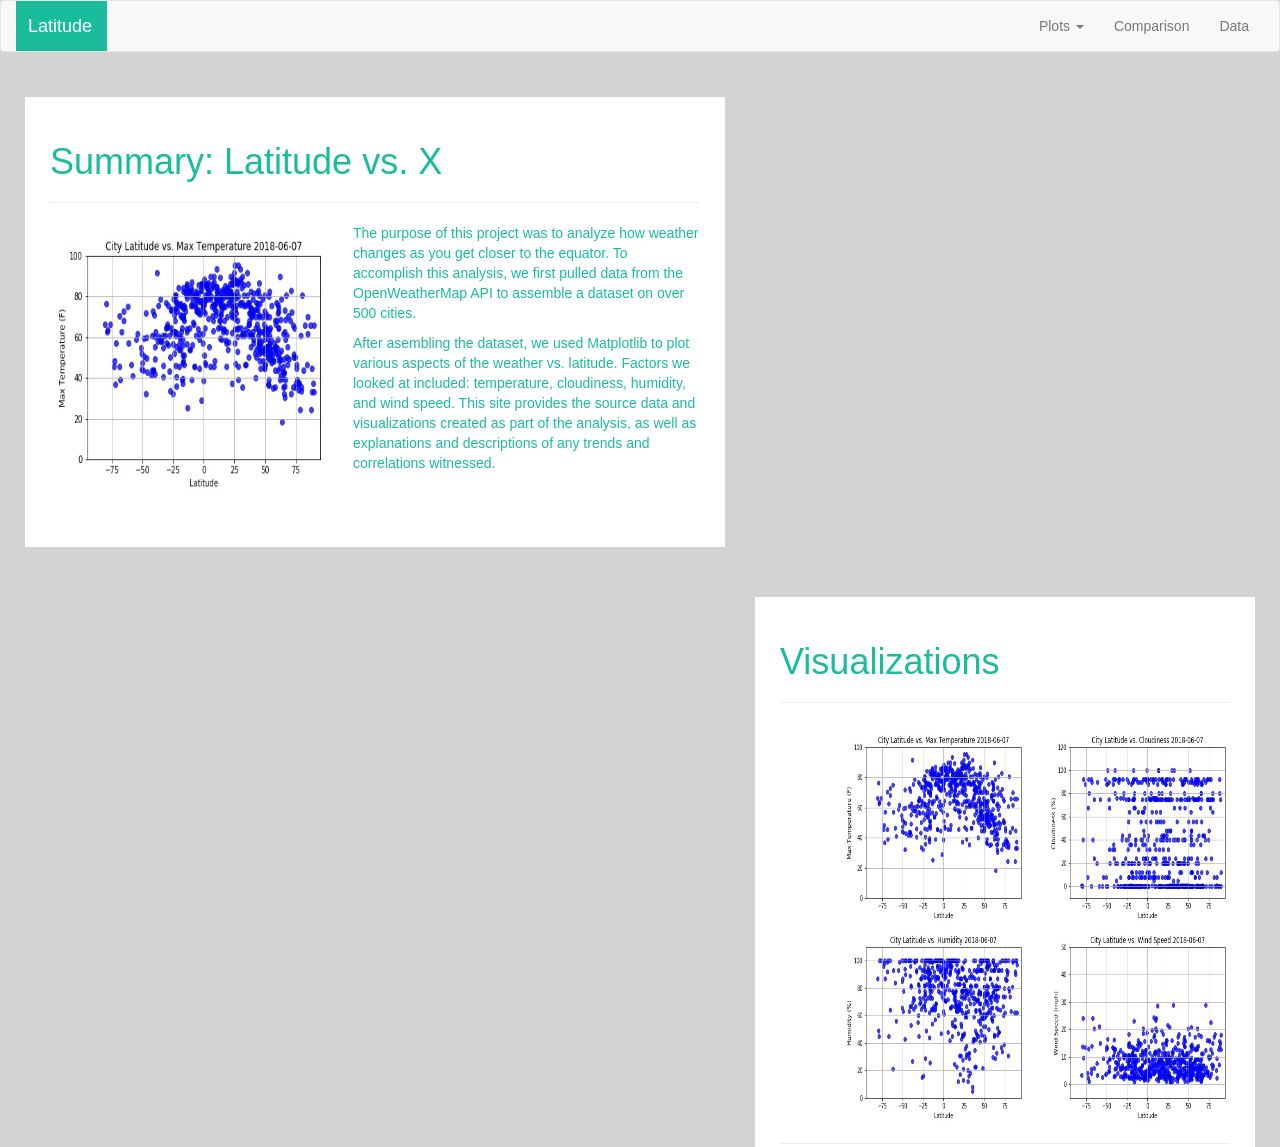
<file: Assignment12/index.html>
<html lang="en">
<head>
    <meta charset="UTF-8">
    <meta name="viewport" content="width=device-width, initial-scale=1.0">
    <meta http-equiv="X-UA-Compatible" content="ie=edge">
    <link rel="stylesheet" href="https://maxcdn.bootstrapcdn.com/bootstrap/3.3.6/css/bootstrap.min.css">
    <link rel="stylesheet" href="style.css">
    <title>Document</title>

</head>

<nav class="navbar navbar-default">
    <div class="container-fluid">
        <div class="navbar-header">
            <a class="navbar-brand" href="index.html" style="color: white">Latitude</a>
        </div>
        <div class="collapse navbar-collapse" id="bs-example-navbar-collapse-1">
            <ul class="nav navbar-nav navbar-right">
                <li class="dropdown">
                    <a href="#" class="dropdown-toggle" data-toggle="dropdown" role="button" aria-haspopup="true" aria-expanded="false">Plots <span class="caret"></span></a></a>
                    <ul class="dropdown-menu">
                        <li><a href="maxtemp.html">Max Temperature</a></li>
                        <li><a href="humidity.html">Humditiy</a></li>
                        <li><a href="cloudiness.html">Cloudiness</a></li>
                        <li><a href="windspeed.html">Windspeed</a></li>
                    </ul>
                </li>
                <li><a href="comparison.html">Comparison</a></li>
                <li><a href="data.html">Data</a></li>
            </ul>
        </div>
    </div>
</nav>

<body>
<div class = "background"></div>
    <div class= "boxes">
        <div class = "summary" align="left">
            <h1 style="color: #1ABC9C">Summary: Latitude vs. X</h1>
            <hr></hr>
            <img src="./images/lat_vs_temp.jpg" alt="Latitude against max temperature" style="width:300px;height:270px;" align="left">
            <p style="color: #1ABC9C">The purpose of this project was to analyze how weather changes as you get closer to the equator. To accomplish this 
                analysis, we first pulled data from the OpenWeatherMap API to assemble a dataset on over 500 cities. </p>
            <p style="color: #1ABC9C">After asembling the dataset, we used Matplotlib to plot various aspects of the weather vs. latitude. Factors we looked at included: temperature,
                cloudiness, humidity, and wind speed. This site provides the source data and visualizations created as part of the analysis, as
                well as explanations and descriptions of any trends and correlations witnessed.
            </p>
        </div>
        <div class = "visualizations" align="right">
            <h1 style="color: #1ABC9C" align="left">Visualizations</h1>
            <hr></hr>
            <div class = "row">
                <a href="maxtemp.html"><img src="./images/lat_vs_temp.jpg" alt="Latitude against max temperature" style="width:200px;height:200px" float="left"></a>
                <a href="cloudiness.html"><img src="./images/lat_vs_cloudiness.jpg" alt="Latitude against cloudiness" style="width:200px;height:200px" float="left"></a>
             </div>
             <div class = "row">
                <a href="humidity.html"><img src="./images/lat_vs_humidity.jpg" alt="Latitude against humidity" style="width:200px;height:200px" float="right"></a>
                <a href="windspeed.html"><img src="./images/lat_vs_windspeed.jpg" alt="Latitude against wind speed" style="width:200px;height:200px" float="right"></a>
             </div>
            <hr></hr>
        </div>
    </div>
</div>

</body>

<script src="https://cdnjs.cloudflare.com/ajax/libs/jquery/3.3.1/jquery.min.js"></script>
<script src="https://cdnjs.cloudflare.com/ajax/libs/twitter-bootstrap/3.3.7/js/bootstrap.min.js"></script>

</html>
</file>
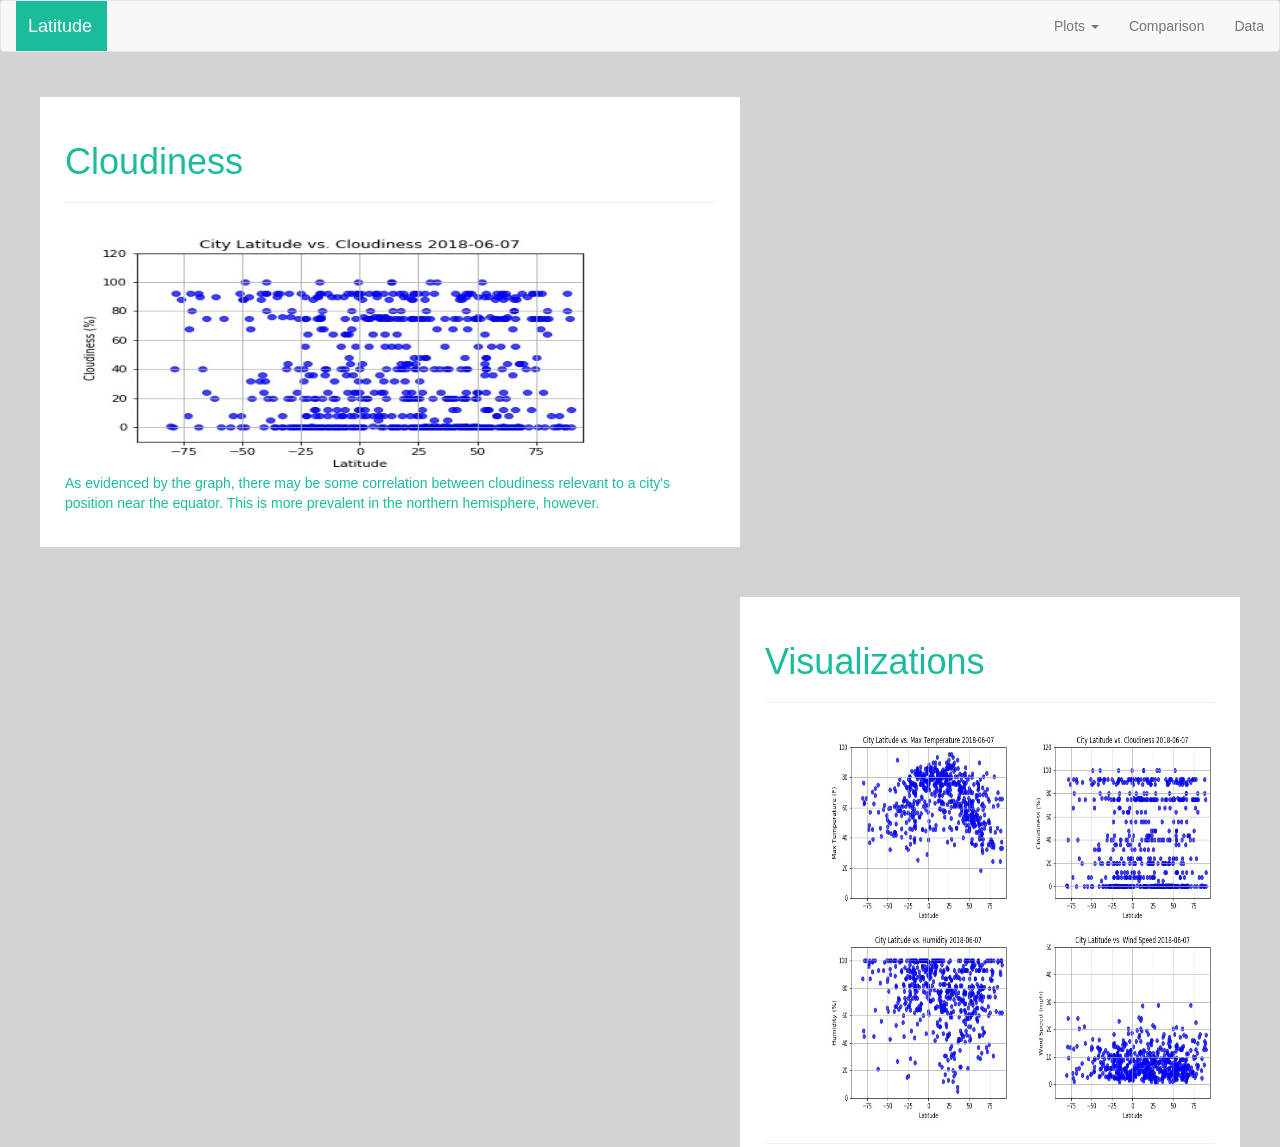
<file: Assignment12/cloudiness.html>
<html lang="en">
<head>
    <meta charset="UTF-8">
    <meta name="viewport" content="width=device-width, initial-scale=1.0">
    <meta http-equiv="X-UA-Compatible" content="ie=edge">
    <link rel="stylesheet" href="https://maxcdn.bootstrapcdn.com/bootstrap/3.3.6/css/bootstrap.min.css">
    <link rel="stylesheet" href="style.css">
    <title>Document</title>

</head>
    <nav class="navbar navbar-default">
        <div class="container-fluid">
            <div class="navbar-header">
                <a class="navbar-brand" href="index.html" style="color: white">Latitude</a>
            </div>
            <ul class="nav navbar-nav navbar-right">
                <li class="dropdown">
                    <a href="#" class="dropdown-toggle" data-toggle="dropdown" role="button" aria-haspopup="true" aria-expanded="false">Plots <span class="caret"></span></a></a>
                    <ul class="dropdown-menu">
                        <li><a href="maxtemp.html">Max Temperature</a></li>
                        <li><a href="humidity.html">Humditiy</a></li>
                        <li><a href="cloudiness.html">Cloudiness</a></li>
                        <li><a href="windspeed.html">Windspeed</a></li>
                    </ul>
                </li>
                <li><a href="comparison.html">Comparison</a></li>
                <li><a href="data.html">Data</a></li>
            </ul>
        </div>
    </nav>
<body>
<div class = "background"></div>
<div class="container-fluid">
    <div class= "boxes">
        <div class = "cloudiness" align="left">
            <h1 style="color: #1ABC9C">Cloudiness</h1>
            <hr></hr>
            <img src="./images/lat_vs_cloudiness.jpg" alt="Latitude against cloudiness" style="width:575px;height:250px;" align="center">
            <p style="color: #1ABC9C">As evidenced by the graph, there may be some correlation between cloudiness relevant to a city's position
                near the equator. This is more prevalent in the northern hemisphere, however.

            </p>
        </div>
        <div class = "visualizations" align="right">
            <h1 style="color: #1ABC9C" align="left">Visualizations</h1>
            <hr></hr>
            <div class = "row">
                <a href="maxtemp.html"><img src="./images/lat_vs_temp.jpg" alt="Latitude against max temperature" style="width:200px;height:200px" float="left"></a>
                <a href="cloudiness.html"><img src="./images/lat_vs_cloudiness.jpg" alt="Latitude against cloudiness" style="width:200px;height:200px" float="left"></a>
             </div>
             <div class = "row">
                <a href="humidity.html"><img src="./images/lat_vs_humidity.jpg" alt="Latitude against humidity" style="width:200px;height:200px" float="right"></a>
                <a href="windspeed.html"><img src="./images/lat_vs_windspeed.jpg" alt="Latitude against wind speed" style="width:200px;height:200px" float="right"></a>
             </div>
            <hr></hr>
        </div>
    </div>
</div>
</div>


</body>

<script src="https://cdnjs.cloudflare.com/ajax/libs/jquery/3.3.1/jquery.min.js"></script>
<script src="https://cdnjs.cloudflare.com/ajax/libs/twitter-bootstrap/3.3.7/js/bootstrap.min.js"></script>

</html>
</file>
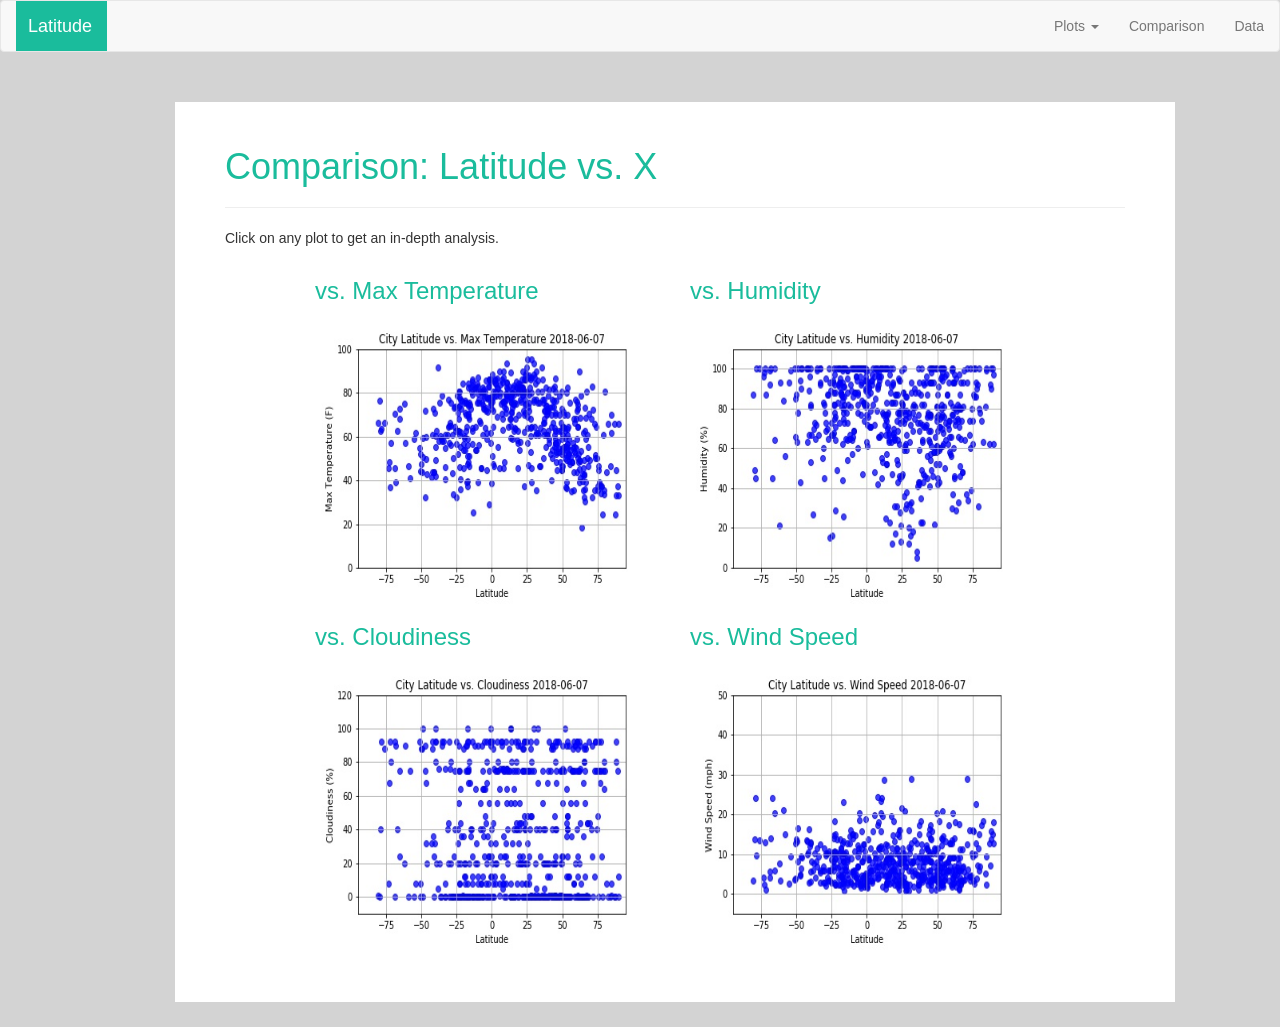
<file: Assignment12/comparison.html>
<html lang="en">
<head>
    <meta charset="UTF-8">
    <meta name="viewport" content="width=device-width, initial-scale=1.0">
    <meta http-equiv="X-UA-Compatible" content="ie=edge">
    <link rel="stylesheet" href="https://maxcdn.bootstrapcdn.com/bootstrap/3.3.6/css/bootstrap.min.css">
    <link rel="stylesheet" href="style.css">
    <title>Document</title>

</head>
    <nav class="navbar navbar-default">
        <div class="container-fluid">
            <div class="navbar-header">
                <a class="navbar-brand" href="index.html"style="color: white">Latitude</a>
            </div>
            <ul class="nav navbar-nav navbar-right">
                <li class="dropdown">
                    <a href="#" class="dropdown-toggle" data-toggle="dropdown" role="button" aria-haspopup="true" aria-expanded="false">Plots <span class="caret"></span></a></a>
                    <ul class="dropdown-menu">
                        <li><a href="maxtemp.html">Max Temperature</a></li>
                        <li><a href="humidity.html">Humditiy</a></li>
                        <li><a href="cloudiness.html">Cloudiness</a></li>
                        <li><a href="windspeed.html">Windspeed</a></li>
                    </ul>
                </li>
                <li><a href="comparison.html">Comparison</a></li>
                <li><a href="data.html">Data</a></li>
            </ul>
        </div>
    </nav>
<body>
    <div class = "background">
        <div class="comparison">
            <h1 style="color: #1ABC9C">Comparison: Latitude vs. X</h1>
            <hr></hr>
            <p>Click on any plot to get an in-depth analysis.</p>
            <div class="container-fluid">
                <div class="row">
                    <div class ="col-md-1"></div>
                    <div class="col-md-5">
                        <h3 style="color: #1ABC9C">vs. Max Temperature</h3>
                        <a href="maxtemp.html"><img src="./images/lat_vs_temp.jpg" alt="Latitude against max temperature" width="100%" height="40%" float="left"></a>
                    </div>
                    <div class = "col-md-5">
                        <h3 style="color: #1ABC9C">vs. Humidity</h3>
                        <a href="humidity.html"><img src="./images/lat_vs_humidity.jpg" alt="Latitude against humidity" width="100%" height="40%" float="right"></a>
                    </div>
                    <div class="col-md-1">
                    </div>
                </div>
                <div class="row">
                    <div class ="col-md-1"></div>
                    <div class="col-md-5">
                        <h3 style="color: #1ABC9C">vs. Cloudiness</h3>
                        <a href="cloudiness.html"><img src="./images/lat_vs_cloudiness.jpg" alt="Latitude against cloudiness" width="100%" height="40%" float="left"></a>
                    </div>
                    <div class="col-md-5">
                        <h3 style="color: #1ABC9C">vs. Wind Speed</h3>
                        <a href="windspeed.html"><img src="./images/lat_vs_windspeed.jpg" alt="Latitude against wind speed" width="100%" height="40%" float="right"></a>
                    </div>
                    <div class="col-md-1">
                    </div>
                </div>
            </div>


        </div>
    </div>
</body>

<script src="https://cdnjs.cloudflare.com/ajax/libs/jquery/3.3.1/jquery.min.js"></script>
<script src="https://cdnjs.cloudflare.com/ajax/libs/twitter-bootstrap/3.3.7/js/bootstrap.min.js"></script>

</html>
</file>
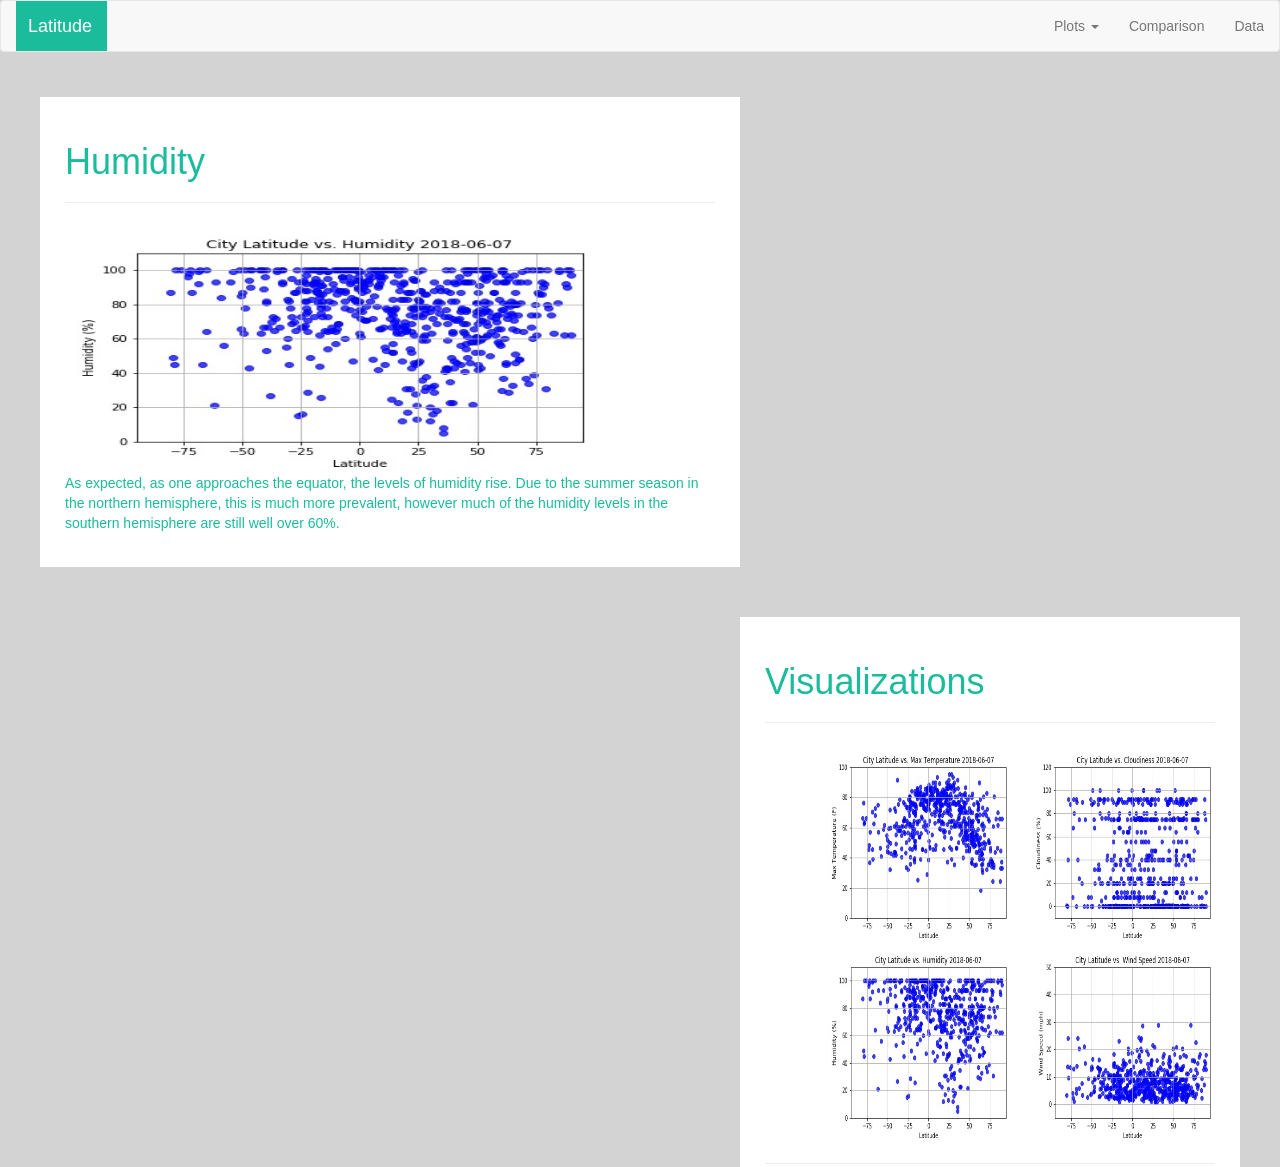
<file: Assignment12/humidity.html>
<html lang="en">
<head>
    <meta charset="UTF-8">
    <meta name="viewport" content="width=device-width, initial-scale=1.0">
    <meta http-equiv="X-UA-Compatible" content="ie=edge">
    <link rel="stylesheet" href="https://maxcdn.bootstrapcdn.com/bootstrap/3.3.6/css/bootstrap.min.css">
    <link rel="stylesheet" href="style.css">
    <title>Document</title>

</head>
    <nav class="navbar navbar-default">
        <div class="container-fluid">
            <div class="navbar-header">
                <a class="navbar-brand" href="index.html" style="color: white">Latitude</a>
            </div>
            <ul class="nav navbar-nav navbar-right">
                <li class="dropdown">
                    <a href="#" class="dropdown-toggle" data-toggle="dropdown" role="button" aria-haspopup="true" aria-expanded="false">Plots <span class="caret"></span></a></a>
                    <ul class="dropdown-menu">
                        <li><a href="maxtemp.html">Max Temperature</a></li>
                        <li><a href="humidity.html">Humditiy</a></li>
                        <li><a href="cloudiness.html">Cloudiness</a></li>
                        <li><a href="windspeed.html">Windspeed</a></li>
                    </ul>
                </li>
                <li><a href="comparison.html">Comparison</a></li>
                <li><a href="data.html">Data</a></li>
            </ul>
        </div>
    </nav>
<body>
<div class = "background"></div>
<div class="container-fluid">
    <div class= "boxes">
        <div class = "humidity" align="left">
            <h1 style="color: #1ABC9C">Humidity</h1>
            <hr></hr>
            <img src="./images/lat_vs_humidity.jpg" alt="Latitude against humidity" style="width:575px;height:250px;" align="center">
            <p style="color: #1ABC9C">As expected, as one approaches the equator, the levels of humidity rise. Due to the summer season in 
                the northern hemisphere, this is much more prevalent, however much of the humidity levels in the southern hemisphere are still
                well over 60%.

            </p>
        </div>
        <div class = "visualizations" align="right">
            <h1 style="color: #1ABC9C" align="left">Visualizations</h1>
            <hr></hr>
            <div class = "row">
                <a href="maxtemp.html"><img src="./images/lat_vs_temp.jpg" alt="Latitude against max temperature" style="width:200px;height:200px" float="left"></a>
                <a href="cloudiness.html"><img src="./images/lat_vs_cloudiness.jpg" alt="Latitude against cloudiness" style="width:200px;height:200px" float="left"></a>
             </div>
             <div class = "row">
                <a href="humidity.html"><img src="./images/lat_vs_humidity.jpg" alt="Latitude against humidity" style="width:200px;height:200px" float="right"></a>
                <a href="windspeed.html"><img src="./images/lat_vs_windspeed.jpg" alt="Latitude against wind speed" style="width:200px;height:200px" float="right"></a>
             </div>
            <hr></hr>
        </div>
    </div>
</div>
</div>


</body>

<script src="https://cdnjs.cloudflare.com/ajax/libs/jquery/3.3.1/jquery.min.js"></script>
<script src="https://cdnjs.cloudflare.com/ajax/libs/twitter-bootstrap/3.3.7/js/bootstrap.min.js"></script>

</html>
</file>
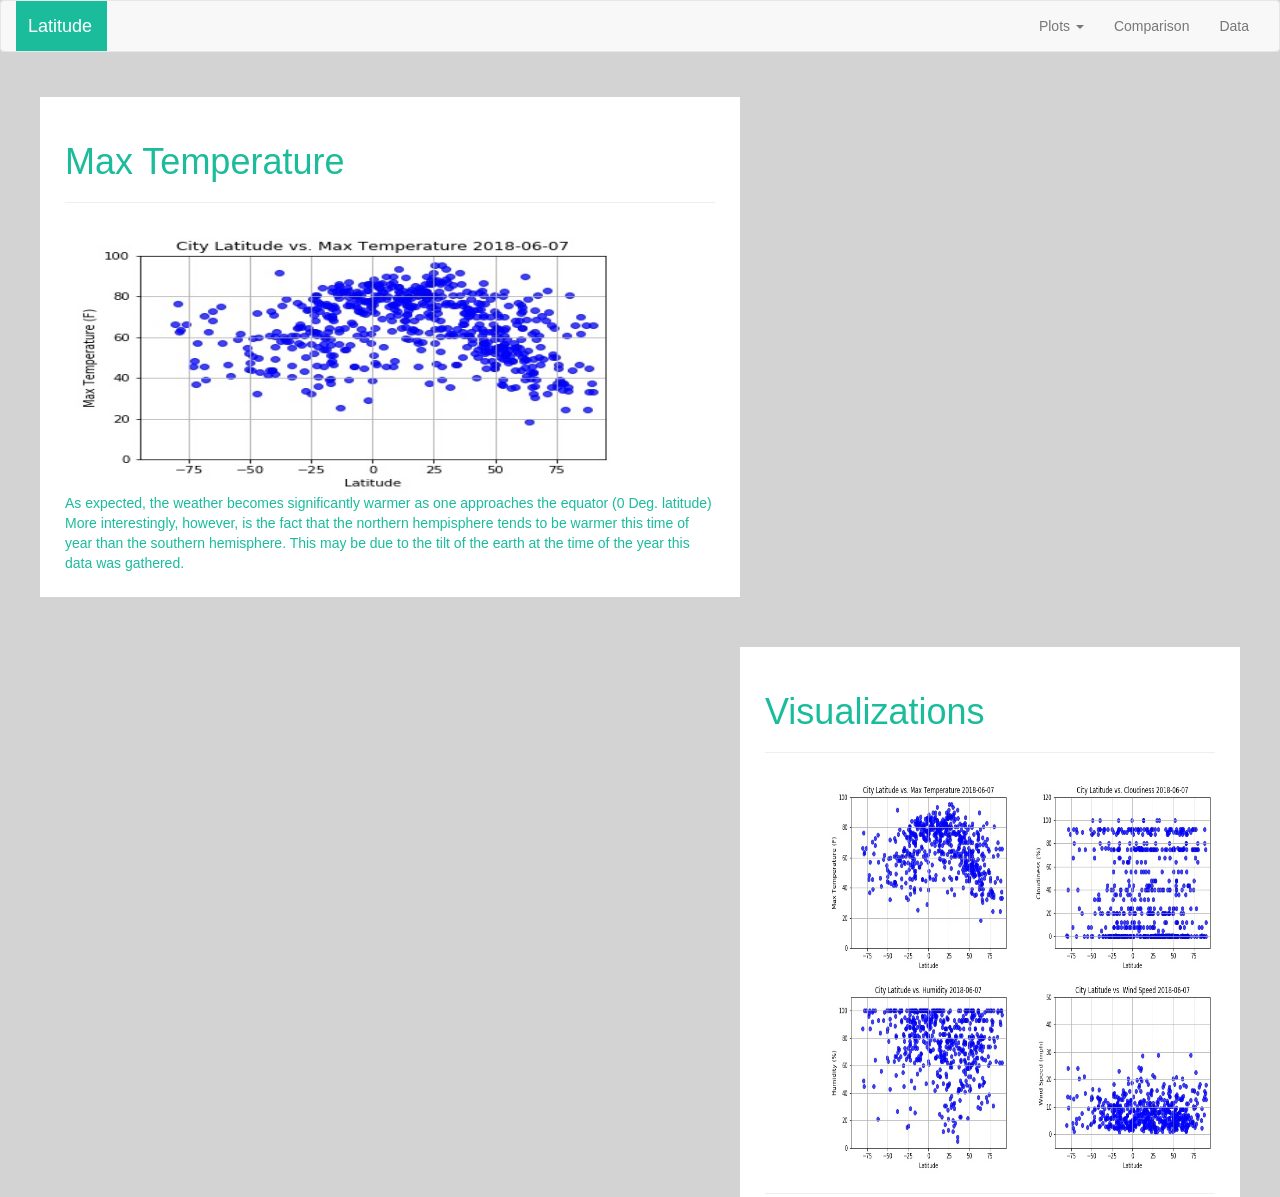
<file: Assignment12/maxtemp.html>
<html lang="en">
<head>
    <meta charset="UTF-8">
    <meta name="viewport" content="width=device-width, initial-scale=1.0">
    <meta http-equiv="X-UA-Compatible" content="ie=edge">
    <link rel="stylesheet" href="https://maxcdn.bootstrapcdn.com/bootstrap/3.3.6/css/bootstrap.min.css">
    <link rel="stylesheet" href="style.css">
    <title>Document</title>

</head>

<nav class="navbar navbar-default">
    <div class="container-fluid">
        <div class="navbar-header">
            <a class="navbar-brand" href="index.html" style="color: white">Latitude</a>
        </div>
        <div class="collapse navbar-collapse" id="bs-example-navbar-collapse-1">
            <ul class="nav navbar-nav navbar-right">
                <li class="dropdown">
                    <a href="#" class="dropdown-toggle" data-toggle="dropdown" role="button" aria-haspopup="true" aria-expanded="false">Plots <span class="caret"></span></a></a>
                    <ul class="dropdown-menu">
                        <li><a href="maxtemp.html">Max Temperature</a></li>
                        <li><a href="humidity.html">Humditiy</a></li>
                        <li><a href="cloudiness.html">Cloudiness</a></li>
                        <li><a href="windspeed.html">Windspeed</a></li>
                    </ul>
                </li>
                <li><a href="comparison.html">Comparison</a></li>
                <li><a href="data.html">Data</a></li>
            </ul>
        </div>  
    </div>
</nav>

<body>
<div class = "background"></div>
<div class="container-fluid">
    <div class= "boxes">
        <div class = "maxtemp" align="left">
            <h1 style="color: #1ABC9C">Max Temperature</h1>
            <hr></hr>
            <img src="./images/lat_vs_temp.jpg" alt="Latitude against max temperature" style="width:600px;height:270px;" align="center">
            <p style="color: #1ABC9C">As expected, the weather becomes significantly warmer as one approaches the equator (0 Deg. latitude)
                More interestingly, however, is the fact that the northern hempisphere tends to be warmer this time of year than the southern
                hemisphere. This may be due to the tilt of the earth at the time of the year this data was gathered.
            </p>
        </div>
        <div class = "visualizations" align="right">
            <h1 style="color: #1ABC9C" align="left">Visualizations</h1>
            <hr></hr>
            <div class = "row">
                <a href="maxtemp.html"><img src="./images/lat_vs_temp.jpg" alt="Latitude against max temperature" style="width:200px;height:200px" float="left"></a>
                <a href="cloudiness.html"><img src="./images/lat_vs_cloudiness.jpg" alt="Latitude against cloudiness" style="width:200px;height:200px" float="left"></a>
             </div>
             <div class = "row">
                <a href="humidity.html"><img src="./images/lat_vs_humidity.jpg" alt="Latitude against humidity" style="width:200px;height:200px" float="right"></a>
                <a href="windspeed.html"><img src="./images/lat_vs_windspeed.jpg" alt="Latitude against wind speed" style="width:200px;height:200px" float="right"></a>
             </div>
            <hr></hr>
        </div>
    </div>
</div>
</div>

</body>

<script src="https://cdnjs.cloudflare.com/ajax/libs/jquery/3.3.1/jquery.min.js"></script>
<script src="https://cdnjs.cloudflare.com/ajax/libs/twitter-bootstrap/3.3.7/js/bootstrap.min.js"></script>

</html>
</file>
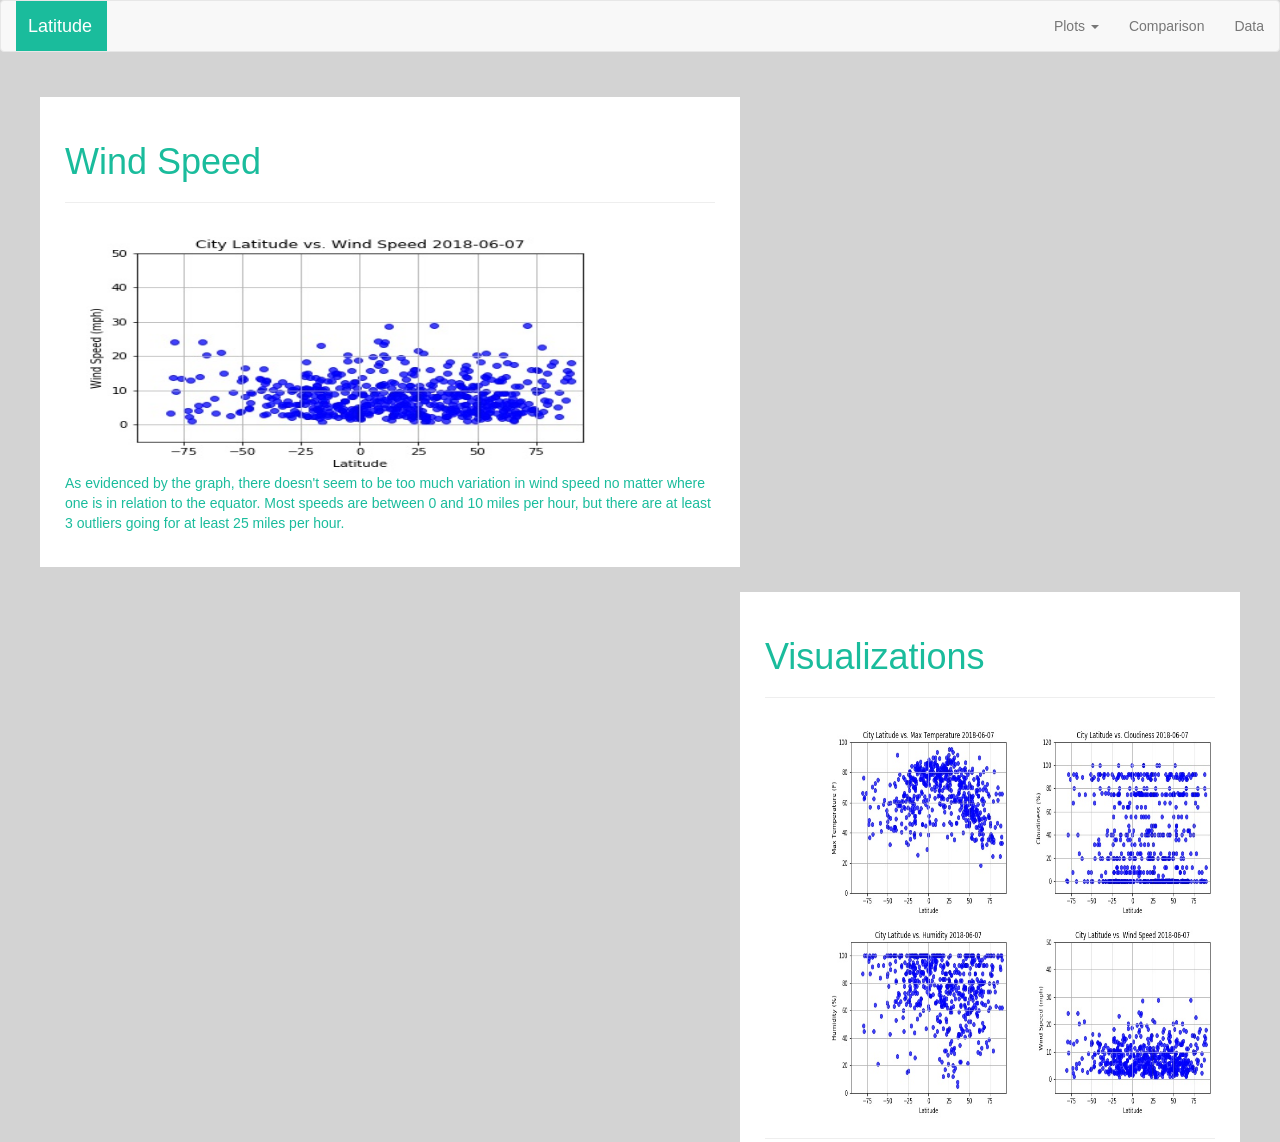
<file: Assignment12/windspeed.html>
<html lang="en">
<head>
    <meta charset="UTF-8">
    <meta name="viewport" content="width=device-width, initial-scale=1.0">
    <meta http-equiv="X-UA-Compatible" content="ie=edge">
    <link rel="stylesheet" href="https://maxcdn.bootstrapcdn.com/bootstrap/3.3.6/css/bootstrap.min.css">
    <link rel="stylesheet" href="style.css">
    <title>Document</title>

</head>
    <nav class="navbar navbar-default">
        <div class="container-fluid">
            <div class="navbar-header">
                <a class="navbar-brand" href="index.html" style="color: white">Latitude</a>
            </div>
            <ul class="nav navbar-nav navbar-right">
                <li class="dropdown">
                    <a href="#" class="dropdown-toggle" data-toggle="dropdown" role="button" aria-haspopup="true" aria-expanded="false">Plots <span class="caret"></span></a></a>
                    <ul class="dropdown-menu">
                        <li><a href="maxtemp.html">Max Temperature</a></li>
                        <li><a href="humidity.html">Humditiy</a></li>
                        <li><a href="cloudiness.html">Cloudiness</a></li>
                        <li><a href="windspeed.html">Windspeed</a></li>
                    </ul>
                </li>
                <li><a href="comparison.html">Comparison</a></li>
                <li><a href="data.html">Data</a></li>
            </ul>
        </div>
    </nav>
<body>
<div class = "background"></div>
<div class="container-fluid">
    <div class= "boxes">
        <div class = "windspeed" align="left">
            <h1 style="color: #1ABC9C">Wind Speed</h1>
            <hr></hr>
            <img src="./images/lat_vs_windspeed.jpg" alt="Latitude against wind speed" style="width:575px;height:250px;" align="center">
            <p style="color: #1ABC9C">As evidenced by the graph, there doesn't seem to be too much variation in wind speed no matter where
                one is in relation to the equator. Most speeds are between 0 and 10 miles per hour, but there are at least 3 outliers going for at least
                25 miles per hour.  

            </p>
        </div>
        <div class = "visualizations" align="right">
            <h1 style="color: #1ABC9C" align="left">Visualizations</h1>
            <hr></hr>
            <div class = "row">
                <a href="maxtemp.html"><img src="./images/lat_vs_temp.jpg" alt="Latitude against max temperature" style="width:200px;height:200px" float="left"></a>
                <a href="cloudiness.html"><img src="./images/lat_vs_cloudiness.jpg" alt="Latitude against cloudiness" style="width:200px;height:200px" float="left"></a>
             </div>
             <div class = "row">
                <a href="humidity.html"><img src="./images/lat_vs_humidity.jpg" alt="Latitude against humidity" style="width:200px;height:200px" float="right"></a>
                <a href="windspeed.html"><img src="./images/lat_vs_windspeed.jpg" alt="Latitude against wind speed" style="width:200px;height:200px" float="right"></a>
             </div>
            <hr></hr>
        </div>
    </div>
</div>
</div>


</body>

<script src="https://cdnjs.cloudflare.com/ajax/libs/jquery/3.3.1/jquery.min.js"></script>
<script src="https://cdnjs.cloudflare.com/ajax/libs/twitter-bootstrap/3.3.7/js/bootstrap.min.js"></script>

</html>
</file>
<file: Assignment12/style.css>
body {
    background: #D3D3D3
}
    .navbar-header{
        background: #1ABC9C;
        padding-left: 12px
    }

    .summary{
        background:white;
        float: left;
        margin: 25px 25px 50px 25px;
        width: 700px;
        height: 450px;
        padding: 25px;
        box-sizing: border-box;
    }

    .visualizations{
        background:white;
        float: right;
        margin-left: 25px;
        margin-right: 25px;
        width: 500px;
        height: 550px;
        padding:25px 25px 25px 25px;
        box-sizing: border-box;
    }

    .maxtemp{
        background:white;
        float: left;
        margin: 25px 25px 50px 25px;
        width: 700px;
        height: 500px;
        padding: 25px;
        box-sizing: border-box;
    }

    .cloudiness{
        background:white;
        float: left;
        margin: 25px 25px 50px 25px;
        width: 700px;
        height: 450px;
        padding: 25px;
        box-sizing: border-box;
    }

    .humidity{
        background:white;
        float: left;
        margin: 25px 25px 50px 25px;
        width: 700px;
        height: 470px;
        padding: 25px;
        box-sizing: border-box;
    }

    .windspeed{
        background:white;
        float: left;
        margin: 25px;
        width: 700px;
        height: 470px;
        padding: 25px;
        box-sizing: border-box;
    }

    .comparison{
        background: white;
        float: center;
        margin: 50px 25px 25px 175px;
        width: 1000px;
        height: 900px;
        padding: 25px 50px 150px 50px;
        box-sizing: border-box
    }

    .table table-bordered table-hover table-condensed{
        background: white
    }

    @media (max_width: 480px){
        .navbar navbar-default {position: relative;}
        .navbar navbar-default a.icon {
          position: absolute;
          right: 0;
          top: 0;
        }
        .navbar navbar-default {
          float: none;
          display: block;
          text-align: left;
        }
</file>
